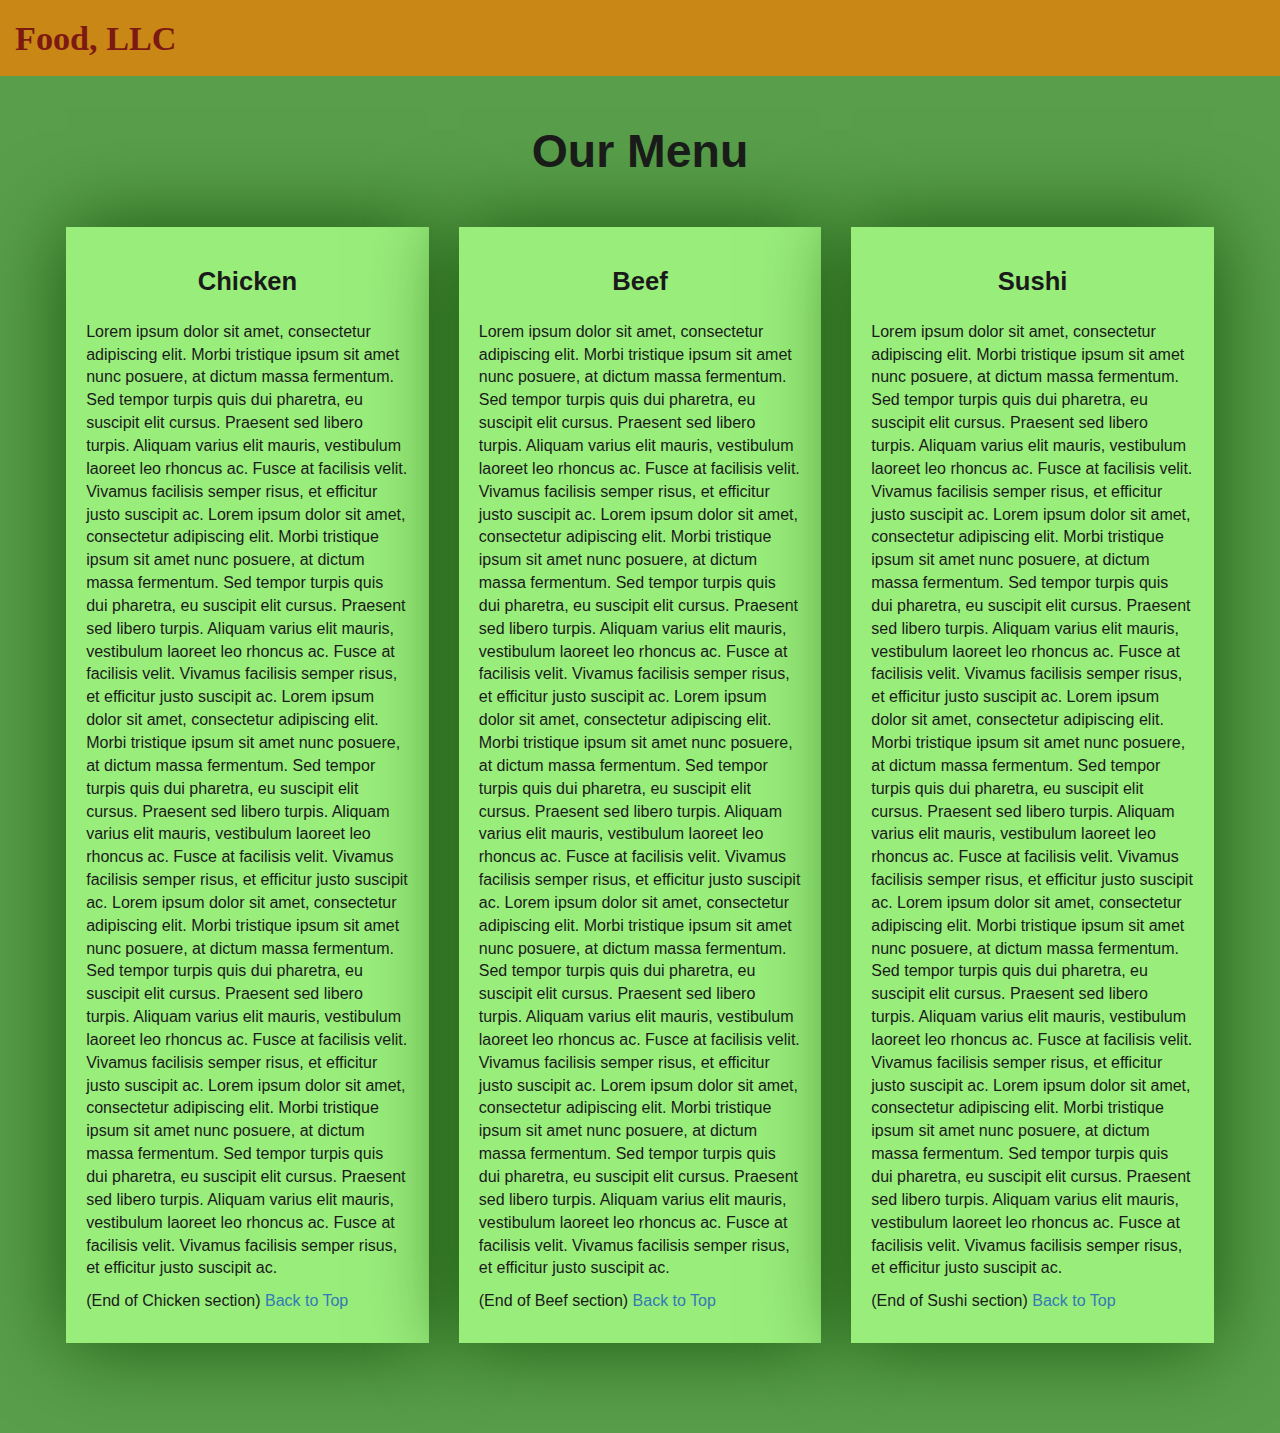
<file: index.html>
<!DOCTYPE html>


<head>
    <meta charset="utf-8">
    <meta http-equiv="X-UA-Compatible" content="IE=edge">
    <meta name="viewport" content="width=device-width, initial-scale=1">
    <title> Module 3 Solution</title>
    <link rel="stylesheet" href="css/bootstrap.min.css">
    <link rel="stylesheet" href="style.css">
   

 
</head>

<body>
    <header>
        <nav id="header-nav" class="navbar navbar-default">
            <div class="container-fluid">
                <div class="navbar-header">
                    <div class="navbar-brand">
                        <a href="index.html"><h1>Food, LLC</h1></a>
                    </div>

                    <button type="button" class="navbar-toggle collapsed visible-xs" data-toggle="collapse" data-target="#collapsable-nav" aria-expanded="false">
                        <span class="sr-only">Toggle navigation</span>
                        <span class="icon-bar"></span>
                        <span class="icon-bar"></span>
                        <span class="icon-bar"></span>
                    </button>
                </div>

                <div id="collapsable-nav" class="collapse navbar-collapse">
                    <ul id="nav-list" class="nav navbar-nav navbar-right visible-xs text-center">
                        <li>
                            <a href="#chicken-tile"><br class="hidden-xs"> Chicken</a>
                        </li>
                        <li>
                            <a href="#beef-tile"><br class="hidden-xs"> Beef</a>
                        </li>
                        <li>
                            <a href="#sushi-tile"><br class="hidden-xs"> Sushi</a>
                        </li>
                    </ul>
                </div>
            </div>
        </nav>
    </header>

    <div id="main-content" class="container">
        <h2 id="top-heading" class="text-center">Our Menu</h2>
        <div id="home-tiles" class="row">
            <div class="col-md-4 col-sm-6 col-xs-12">
                <div id="chicken-tile">
                    <section>
                        <h3 class="text-center">Chicken</h3>
                        <p>
                           Lorem ipsum dolor sit amet, consectetur adipiscing elit. Morbi tristique ipsum sit amet nunc posuere, at dictum massa fermentum. Sed tempor turpis quis dui pharetra, eu suscipit elit cursus. Praesent sed libero turpis. Aliquam varius elit mauris, vestibulum laoreet leo rhoncus ac. Fusce at facilisis velit. Vivamus facilisis semper risus, et efficitur justo suscipit ac. Lorem ipsum dolor sit amet, consectetur adipiscing elit. Morbi tristique ipsum sit amet nunc posuere, at dictum massa fermentum. Sed tempor turpis quis dui pharetra, eu suscipit elit cursus. Praesent sed libero turpis. Aliquam varius elit mauris, vestibulum laoreet leo rhoncus ac. Fusce at facilisis velit. Vivamus facilisis semper risus, et efficitur justo suscipit ac. Lorem ipsum dolor sit amet, consectetur adipiscing elit. Morbi tristique ipsum sit amet nunc posuere, at dictum massa fermentum. Sed tempor turpis quis dui pharetra, eu suscipit elit cursus. Praesent sed libero turpis. Aliquam varius elit mauris, vestibulum laoreet leo rhoncus ac. Fusce at facilisis velit. Vivamus facilisis semper risus, et efficitur justo suscipit ac. Lorem ipsum dolor sit amet, consectetur adipiscing elit. Morbi tristique ipsum sit amet nunc posuere, at dictum massa fermentum. Sed tempor turpis quis dui pharetra, eu suscipit elit cursus. Praesent sed libero turpis. Aliquam varius elit mauris, vestibulum laoreet leo rhoncus ac. Fusce at facilisis velit. Vivamus facilisis semper risus, et efficitur justo suscipit ac. Lorem ipsum dolor sit amet, consectetur adipiscing elit. Morbi tristique ipsum sit amet nunc posuere, at dictum massa fermentum. Sed tempor turpis quis dui pharetra, eu suscipit elit cursus. Praesent sed libero turpis. Aliquam varius elit mauris, vestibulum laoreet leo rhoncus ac. Fusce at facilisis velit. Vivamus facilisis semper risus, et efficitur justo suscipit ac.
                        </p>
                        <p>
                            (End of Chicken section) <a href="#top-heading">Back to Top</a>
                        </p>
                    </section>
                </div>
            </div>
            <div class="col-md-4 col-sm-6 col-xs-12">
                <div id="beef-tile">
                    <section>
                        <h3 class="text-center">Beef</h3>
                        <p>
                            Lorem ipsum dolor sit amet, consectetur adipiscing elit. Morbi tristique ipsum sit amet nunc posuere, at dictum massa fermentum. Sed tempor turpis quis dui pharetra, eu suscipit elit cursus. Praesent sed libero turpis. Aliquam varius elit mauris, vestibulum laoreet leo rhoncus ac. Fusce at facilisis velit. Vivamus facilisis semper risus, et efficitur justo suscipit ac. Lorem ipsum dolor sit amet, consectetur adipiscing elit. Morbi tristique ipsum sit amet nunc posuere, at dictum massa fermentum. Sed tempor turpis quis dui pharetra, eu suscipit elit cursus. Praesent sed libero turpis. Aliquam varius elit mauris, vestibulum laoreet leo rhoncus ac. Fusce at facilisis velit. Vivamus facilisis semper risus, et efficitur justo suscipit ac. Lorem ipsum dolor sit amet, consectetur adipiscing elit. Morbi tristique ipsum sit amet nunc posuere, at dictum massa fermentum. Sed tempor turpis quis dui pharetra, eu suscipit elit cursus. Praesent sed libero turpis. Aliquam varius elit mauris, vestibulum laoreet leo rhoncus ac. Fusce at facilisis velit. Vivamus facilisis semper risus, et efficitur justo suscipit ac. Lorem ipsum dolor sit amet, consectetur adipiscing elit. Morbi tristique ipsum sit amet nunc posuere, at dictum massa fermentum. Sed tempor turpis quis dui pharetra, eu suscipit elit cursus. Praesent sed libero turpis. Aliquam varius elit mauris, vestibulum laoreet leo rhoncus ac. Fusce at facilisis velit. Vivamus facilisis semper risus, et efficitur justo suscipit ac. Lorem ipsum dolor sit amet, consectetur adipiscing elit. Morbi tristique ipsum sit amet nunc posuere, at dictum massa fermentum. Sed tempor turpis quis dui pharetra, eu suscipit elit cursus. Praesent sed libero turpis. Aliquam varius elit mauris, vestibulum laoreet leo rhoncus ac. Fusce at facilisis velit. Vivamus facilisis semper risus, et efficitur justo suscipit ac.
                            
                        </p>
                        <p>
                            (End of Beef section) <a href="#top-heading">Back to Top</a>
                        </p>
                    </section>
                </div>
            </div>
           
            <div class="col-md-4 col-sm-12 col-xs-12">
                <div id="sushi-tile">
                    <section>
                        <h3 class="text-center">Sushi</h3>
                        <p>
                            Lorem ipsum dolor sit amet, consectetur adipiscing elit. Morbi tristique ipsum sit amet nunc posuere, at dictum massa fermentum. Sed tempor turpis quis dui pharetra, eu suscipit elit cursus. Praesent sed libero turpis. Aliquam varius elit mauris, vestibulum laoreet leo rhoncus ac. Fusce at facilisis velit. Vivamus facilisis semper risus, et efficitur justo suscipit ac. Lorem ipsum dolor sit amet, consectetur adipiscing elit. Morbi tristique ipsum sit amet nunc posuere, at dictum massa fermentum. Sed tempor turpis quis dui pharetra, eu suscipit elit cursus. Praesent sed libero turpis. Aliquam varius elit mauris, vestibulum laoreet leo rhoncus ac. Fusce at facilisis velit. Vivamus facilisis semper risus, et efficitur justo suscipit ac. Lorem ipsum dolor sit amet, consectetur adipiscing elit. Morbi tristique ipsum sit amet nunc posuere, at dictum massa fermentum. Sed tempor turpis quis dui pharetra, eu suscipit elit cursus. Praesent sed libero turpis. Aliquam varius elit mauris, vestibulum laoreet leo rhoncus ac. Fusce at facilisis velit. Vivamus facilisis semper risus, et efficitur justo suscipit ac. Lorem ipsum dolor sit amet, consectetur adipiscing elit. Morbi tristique ipsum sit amet nunc posuere, at dictum massa fermentum. Sed tempor turpis quis dui pharetra, eu suscipit elit cursus. Praesent sed libero turpis. Aliquam varius elit mauris, vestibulum laoreet leo rhoncus ac. Fusce at facilisis velit. Vivamus facilisis semper risus, et efficitur justo suscipit ac. Lorem ipsum dolor sit amet, consectetur adipiscing elit. Morbi tristique ipsum sit amet nunc posuere, at dictum massa fermentum. Sed tempor turpis quis dui pharetra, eu suscipit elit cursus. Praesent sed libero turpis. Aliquam varius elit mauris, vestibulum laoreet leo rhoncus ac. Fusce at facilisis velit. Vivamus facilisis semper risus, et efficitur justo suscipit ac.
                        </p>
                        <p>
                            (End of Sushi section) <a href="#top-heading">Back to Top</a>
                        </p>
                    </section>
                </div>
            </div>
          
        </div>
    </div>
    <div class="clearfix visible-lg-block"></div>


        <script src="https://ajax.googleapis.com/ajax/libs/jquery/1.11.3/jquery.min.js"></script>
    <script src="js/bootstrap.min.js"></script>

</body>

</html>
</file>
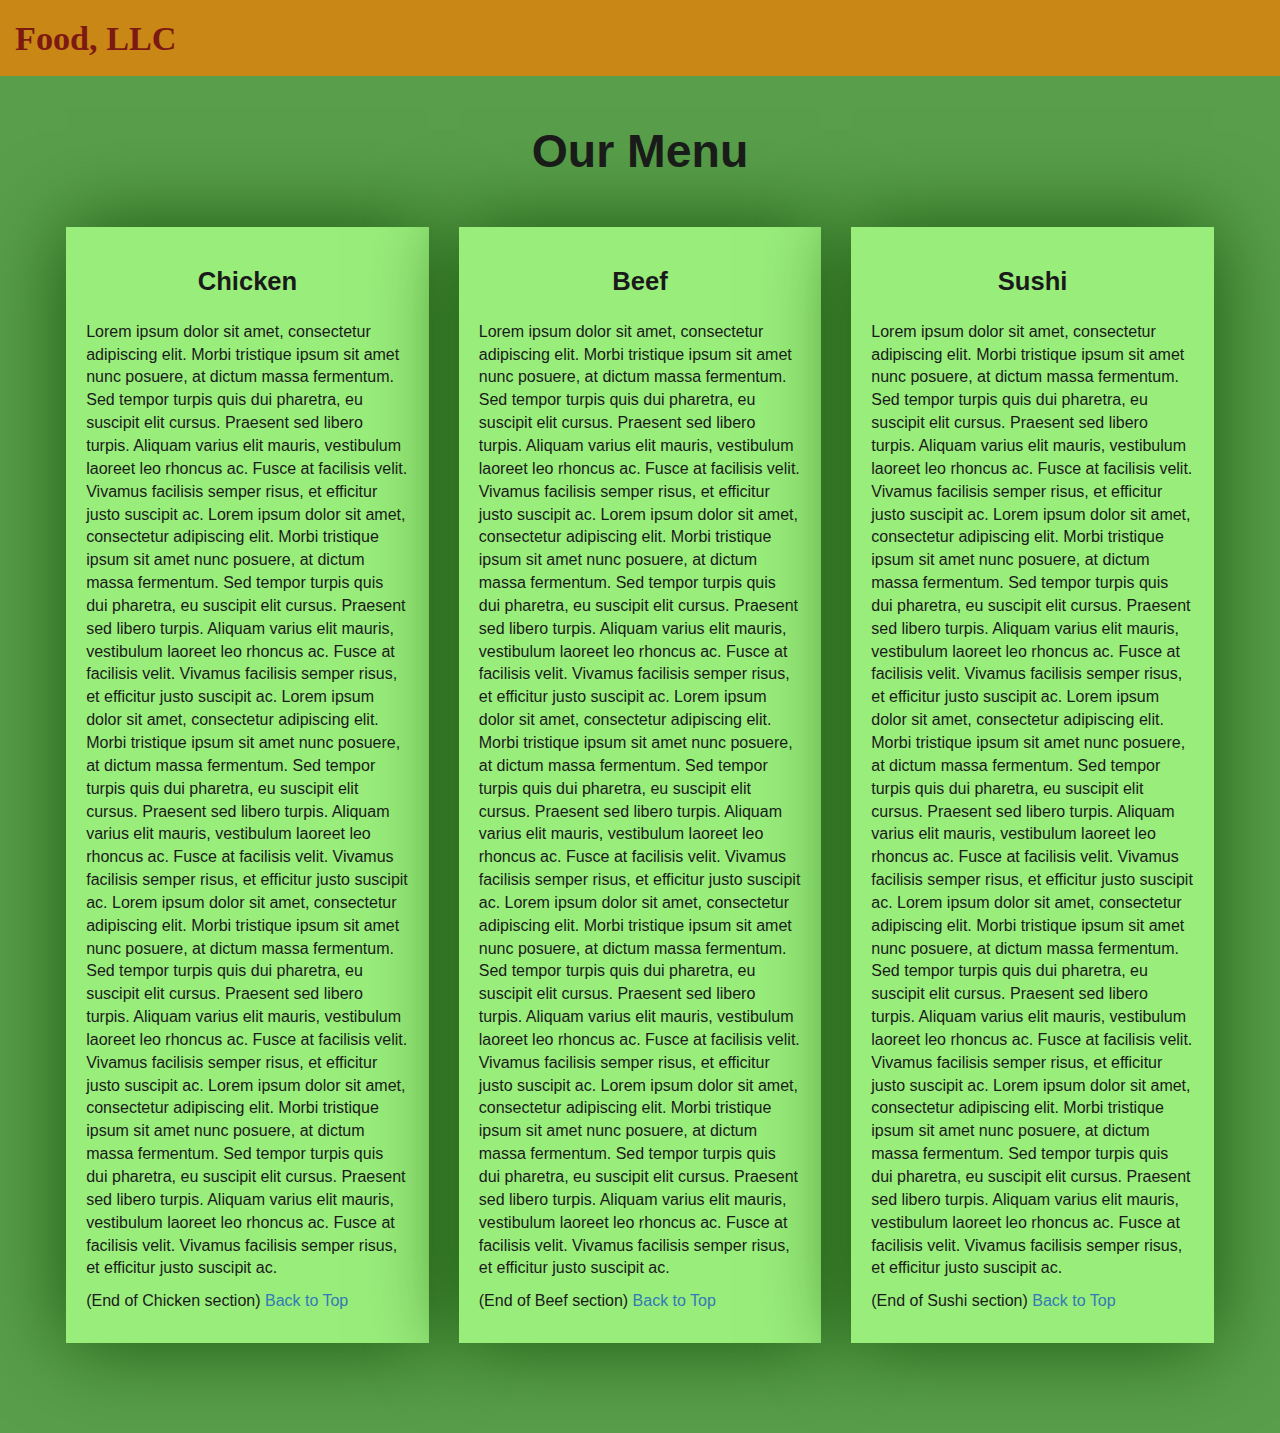
<file: bootstrap-3.4.1-dist/index.html>
<!DOCTYPE html>


<head>
    <meta charset="utf-8">
    <meta http-equiv="X-UA-Compatible" content="IE=edge">
    <meta name="viewport" content="width=device-width, initial-scale=1">
    <title> Module 3 Solution</title>
    <link rel="stylesheet" href="css/bootstrap.min.css">
    <link rel="stylesheet" href="style.css">
   

 
</head>

<body>
    <header>
        <nav id="header-nav" class="navbar navbar-default">
            <div class="container-fluid">
                <div class="navbar-header">
                    <div class="navbar-brand">
                        <a href="index.html"><h1>Food, LLC</h1></a>
                    </div>

                    <button type="button" class="navbar-toggle collapsed visible-xs" data-toggle="collapse" data-target="#collapsable-nav" aria-expanded="false">
                        <span class="sr-only">Toggle navigation</span>
                        <span class="icon-bar"></span>
                        <span class="icon-bar"></span>
                        <span class="icon-bar"></span>
                    </button>
                </div>

                <div id="collapsable-nav" class="collapse navbar-collapse">
                    <ul id="nav-list" class="nav navbar-nav navbar-right visible-xs text-center">
                        <li>
                            <a href="#chicken-tile"><br class="hidden-xs"> Chicken</a>
                        </li>
                        <li>
                            <a href="#beef-tile"><br class="hidden-xs"> Beef</a>
                        </li>
                        <li>
                            <a href="#sushi-tile"><br class="hidden-xs"> Sushi</a>
                        </li>
                    </ul>
                </div>
            </div>
        </nav>
    </header>

    <div id="main-content" class="container">
        <h2 id="top-heading" class="text-center">Our Menu</h2>
        <div id="home-tiles" class="row">
            <div class="col-md-4 col-sm-6 col-xs-12">
                <div id="chicken-tile">
                    <section>
                        <h3 class="text-center">Chicken</h3>
                        <p>
                           Lorem ipsum dolor sit amet, consectetur adipiscing elit. Morbi tristique ipsum sit amet nunc posuere, at dictum massa fermentum. Sed tempor turpis quis dui pharetra, eu suscipit elit cursus. Praesent sed libero turpis. Aliquam varius elit mauris, vestibulum laoreet leo rhoncus ac. Fusce at facilisis velit. Vivamus facilisis semper risus, et efficitur justo suscipit ac. Lorem ipsum dolor sit amet, consectetur adipiscing elit. Morbi tristique ipsum sit amet nunc posuere, at dictum massa fermentum. Sed tempor turpis quis dui pharetra, eu suscipit elit cursus. Praesent sed libero turpis. Aliquam varius elit mauris, vestibulum laoreet leo rhoncus ac. Fusce at facilisis velit. Vivamus facilisis semper risus, et efficitur justo suscipit ac. Lorem ipsum dolor sit amet, consectetur adipiscing elit. Morbi tristique ipsum sit amet nunc posuere, at dictum massa fermentum. Sed tempor turpis quis dui pharetra, eu suscipit elit cursus. Praesent sed libero turpis. Aliquam varius elit mauris, vestibulum laoreet leo rhoncus ac. Fusce at facilisis velit. Vivamus facilisis semper risus, et efficitur justo suscipit ac. Lorem ipsum dolor sit amet, consectetur adipiscing elit. Morbi tristique ipsum sit amet nunc posuere, at dictum massa fermentum. Sed tempor turpis quis dui pharetra, eu suscipit elit cursus. Praesent sed libero turpis. Aliquam varius elit mauris, vestibulum laoreet leo rhoncus ac. Fusce at facilisis velit. Vivamus facilisis semper risus, et efficitur justo suscipit ac. Lorem ipsum dolor sit amet, consectetur adipiscing elit. Morbi tristique ipsum sit amet nunc posuere, at dictum massa fermentum. Sed tempor turpis quis dui pharetra, eu suscipit elit cursus. Praesent sed libero turpis. Aliquam varius elit mauris, vestibulum laoreet leo rhoncus ac. Fusce at facilisis velit. Vivamus facilisis semper risus, et efficitur justo suscipit ac.
                        </p>
                        <p>
                            (End of Chicken section) <a href="#top-heading">Back to Top</a>
                        </p>
                    </section>
                </div>
            </div>
            <div class="col-md-4 col-sm-6 col-xs-12">
                <div id="beef-tile">
                    <section>
                        <h3 class="text-center">Beef</h3>
                        <p>
                            Lorem ipsum dolor sit amet, consectetur adipiscing elit. Morbi tristique ipsum sit amet nunc posuere, at dictum massa fermentum. Sed tempor turpis quis dui pharetra, eu suscipit elit cursus. Praesent sed libero turpis. Aliquam varius elit mauris, vestibulum laoreet leo rhoncus ac. Fusce at facilisis velit. Vivamus facilisis semper risus, et efficitur justo suscipit ac. Lorem ipsum dolor sit amet, consectetur adipiscing elit. Morbi tristique ipsum sit amet nunc posuere, at dictum massa fermentum. Sed tempor turpis quis dui pharetra, eu suscipit elit cursus. Praesent sed libero turpis. Aliquam varius elit mauris, vestibulum laoreet leo rhoncus ac. Fusce at facilisis velit. Vivamus facilisis semper risus, et efficitur justo suscipit ac. Lorem ipsum dolor sit amet, consectetur adipiscing elit. Morbi tristique ipsum sit amet nunc posuere, at dictum massa fermentum. Sed tempor turpis quis dui pharetra, eu suscipit elit cursus. Praesent sed libero turpis. Aliquam varius elit mauris, vestibulum laoreet leo rhoncus ac. Fusce at facilisis velit. Vivamus facilisis semper risus, et efficitur justo suscipit ac. Lorem ipsum dolor sit amet, consectetur adipiscing elit. Morbi tristique ipsum sit amet nunc posuere, at dictum massa fermentum. Sed tempor turpis quis dui pharetra, eu suscipit elit cursus. Praesent sed libero turpis. Aliquam varius elit mauris, vestibulum laoreet leo rhoncus ac. Fusce at facilisis velit. Vivamus facilisis semper risus, et efficitur justo suscipit ac. Lorem ipsum dolor sit amet, consectetur adipiscing elit. Morbi tristique ipsum sit amet nunc posuere, at dictum massa fermentum. Sed tempor turpis quis dui pharetra, eu suscipit elit cursus. Praesent sed libero turpis. Aliquam varius elit mauris, vestibulum laoreet leo rhoncus ac. Fusce at facilisis velit. Vivamus facilisis semper risus, et efficitur justo suscipit ac.
                            
                        </p>
                        <p>
                            (End of Beef section) <a href="#top-heading">Back to Top</a>
                        </p>
                    </section>
                </div>
            </div>
           
            <div class="col-md-4 col-sm-12 col-xs-12">
                <div id="sushi-tile">
                    <section>
                        <h3 class="text-center">Sushi</h3>
                        <p>
                            Lorem ipsum dolor sit amet, consectetur adipiscing elit. Morbi tristique ipsum sit amet nunc posuere, at dictum massa fermentum. Sed tempor turpis quis dui pharetra, eu suscipit elit cursus. Praesent sed libero turpis. Aliquam varius elit mauris, vestibulum laoreet leo rhoncus ac. Fusce at facilisis velit. Vivamus facilisis semper risus, et efficitur justo suscipit ac. Lorem ipsum dolor sit amet, consectetur adipiscing elit. Morbi tristique ipsum sit amet nunc posuere, at dictum massa fermentum. Sed tempor turpis quis dui pharetra, eu suscipit elit cursus. Praesent sed libero turpis. Aliquam varius elit mauris, vestibulum laoreet leo rhoncus ac. Fusce at facilisis velit. Vivamus facilisis semper risus, et efficitur justo suscipit ac. Lorem ipsum dolor sit amet, consectetur adipiscing elit. Morbi tristique ipsum sit amet nunc posuere, at dictum massa fermentum. Sed tempor turpis quis dui pharetra, eu suscipit elit cursus. Praesent sed libero turpis. Aliquam varius elit mauris, vestibulum laoreet leo rhoncus ac. Fusce at facilisis velit. Vivamus facilisis semper risus, et efficitur justo suscipit ac. Lorem ipsum dolor sit amet, consectetur adipiscing elit. Morbi tristique ipsum sit amet nunc posuere, at dictum massa fermentum. Sed tempor turpis quis dui pharetra, eu suscipit elit cursus. Praesent sed libero turpis. Aliquam varius elit mauris, vestibulum laoreet leo rhoncus ac. Fusce at facilisis velit. Vivamus facilisis semper risus, et efficitur justo suscipit ac. Lorem ipsum dolor sit amet, consectetur adipiscing elit. Morbi tristique ipsum sit amet nunc posuere, at dictum massa fermentum. Sed tempor turpis quis dui pharetra, eu suscipit elit cursus. Praesent sed libero turpis. Aliquam varius elit mauris, vestibulum laoreet leo rhoncus ac. Fusce at facilisis velit. Vivamus facilisis semper risus, et efficitur justo suscipit ac.
                        </p>
                        <p>
                            (End of Sushi section) <a href="#top-heading">Back to Top</a>
                        </p>
                    </section>
                </div>
            </div>
          
        </div>
    </div>
    <div class="clearfix visible-lg-block"></div>


        <script src="https://ajax.googleapis.com/ajax/libs/jquery/1.11.3/jquery.min.js"></script>
    <script src="js/bootstrap.min.js"></script>

</body>

</html>
</file>
<file: style.css>
body {
    font-size: 16px;
    font-family: 'Source Sans Pro', sans-serif;
    color: #1a1a1a;
    background-color: #599e4b;
}


/** HEADER **/

#header-nav {
    background-color: #c98715;
    border-radius: 0;
    border: 0;
}

#header-nav button {
    margin-top: 22px;
}

.navbar-default .navbar-toggle:focus, .navbar-default .navbar-toggle:hover {
    background-color: #fce29e;
}

.navbar-collapse {
    border-top: 0;
}

.navbar-brand, .navbar-nav li a {
    line-height: 100px;
    height: 76px;
    padding-top: 0;
}

.navbar-brand h1 {
    color: #7d1913;
    font-family: 'Abril Fatface', cursive;
    font-weight: bolder;
    font-size: 1.9em;
}

.navbar-brand a:hover {
    text-decoration: none;
    text-shadow: 1px 1px 1px #fe9797;
}

#nav-list {
    background-color: #e4af34;
}

#nav-list a {
    /*text-align: center;*/
    font-weight: bolder;
    color: #282828;
    font-size: 1.2em;
}

#nav-list a:hover {
    color: #202020;
    background-color: #fce29e;
}

.navbar-header button.navbar-toggle, .navbar-header .icon-bar {
    border: 1px solid #7d1913;
}


/** END HEADER */


/** HOME PAGE **/

#main-content {
    width: 92%;
    margin-bottom: 30px;
}

#main-content h2 {
    font-size: 2.9em;
    font-weight: bold;
    margin-top: 30px;
    margin-bottom: 50px;
}

#main-content h3 {
    font-size: 1.6em;
    font-weight: bold;
    margin-bottom: 1em;
}

#chicken-tile, #beef-tile, #sushi-tile {
    width: 100%;
    padding: 20px;
    background-color: #99ed7b;
    margin-bottom: 60px;
    box-shadow: 0 0 80px #18580b;
}
</file>
<file: bootstrap-3.4.1-dist/style.css>
body {
    font-size: 16px;
    font-family: 'Source Sans Pro', sans-serif;
    color: #1a1a1a;
    background-color: #599e4b;
}


/** HEADER **/

#header-nav {
    background-color: #c98715;
    border-radius: 0;
    border: 0;
}

#header-nav button {
    margin-top: 22px;
}

.navbar-default .navbar-toggle:focus, .navbar-default .navbar-toggle:hover {
    background-color: #fce29e;
}

.navbar-collapse {
    border-top: 0;
}

.navbar-brand, .navbar-nav li a {
    line-height: 100px;
    height: 76px;
    padding-top: 0;
}

.navbar-brand h1 {
    color: #7d1913;
    font-family: 'Abril Fatface', cursive;
    font-weight: bolder;
    font-size: 1.9em;
}

.navbar-brand a:hover {
    text-decoration: none;
    text-shadow: 1px 1px 1px #fe9797;
}

#nav-list {
    background-color: #e4af34;
}

#nav-list a {
    /*text-align: center;*/
    font-weight: bolder;
    color: #282828;
    font-size: 1.2em;
}

#nav-list a:hover {
    color: #202020;
    background-color: #fce29e;
}

.navbar-header button.navbar-toggle, .navbar-header .icon-bar {
    border: 1px solid #7d1913;
}


/** END HEADER */


/** HOME PAGE **/

#main-content {
    width: 92%;
    margin-bottom: 30px;
}

#main-content h2 {
    font-size: 2.9em;
    font-weight: bold;
    margin-top: 30px;
    margin-bottom: 50px;
}

#main-content h3 {
    font-size: 1.6em;
    font-weight: bold;
    margin-bottom: 1em;
}

#chicken-tile, #beef-tile, #sushi-tile {
    width: 100%;
    padding: 20px;
    background-color: #99ed7b;
    margin-bottom: 60px;
    box-shadow: 0 0 80px #18580b;
}
</file>
